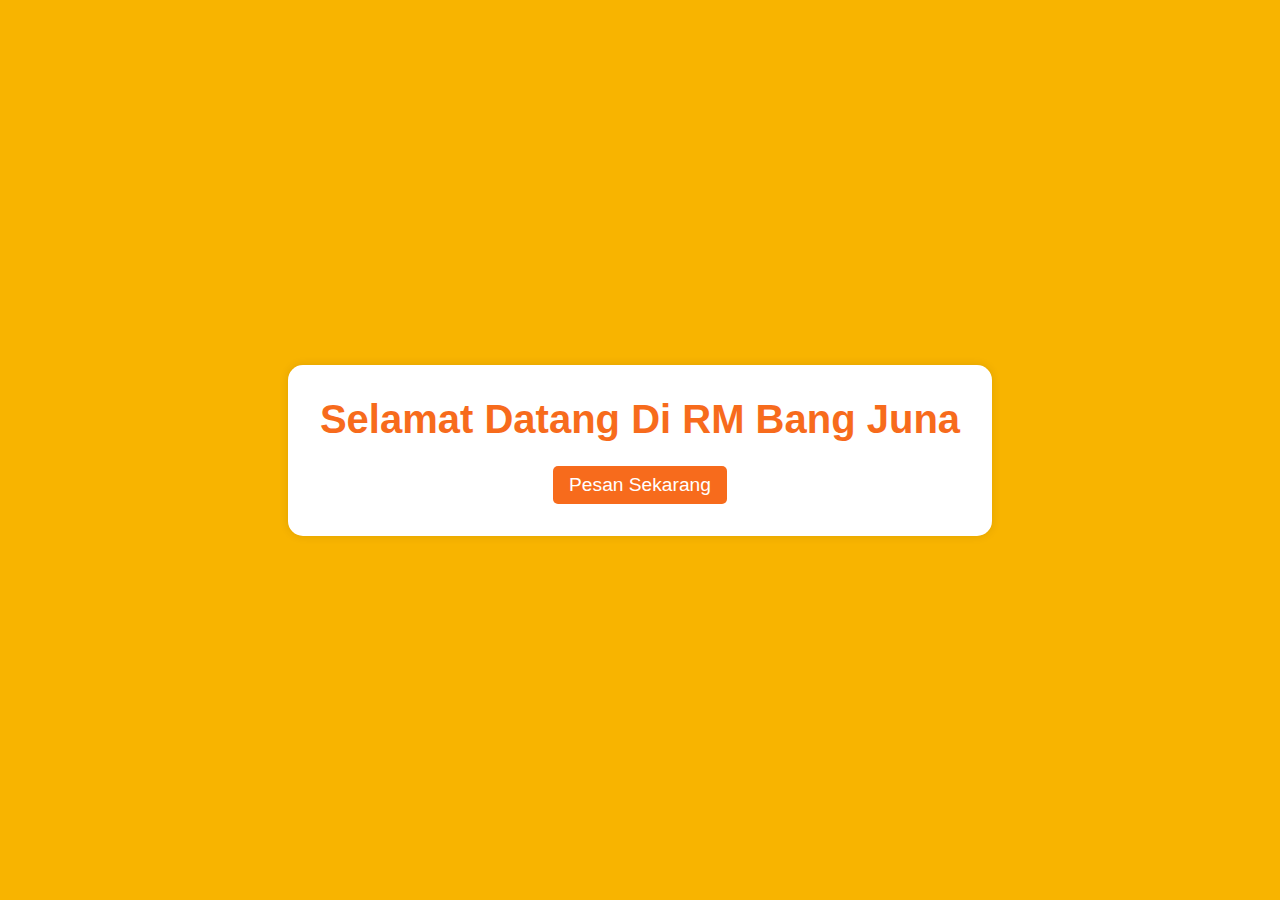
<file: index.html>
<!DOCTYPE html>
<html lang="en">
  <head>
    <meta charset="UTF-8" />
    <meta name="viewport" content="width=device-width, initial-scale=1.0" />
    <title>Animasi Rumah Makan</title>
    <link rel="stylesheet" href="style.css" />
  </head>
  <body>
    <div class="restaurant-container">
      <div class="restaurant">
        <h1>Selamat Datang Di RM Bang Juna</h1>
        <button id="orderButton">Pesan Sekarang</button>
      </div>
    </div>
    <script src="script.js"></script>
  </body>
</html>
</file>
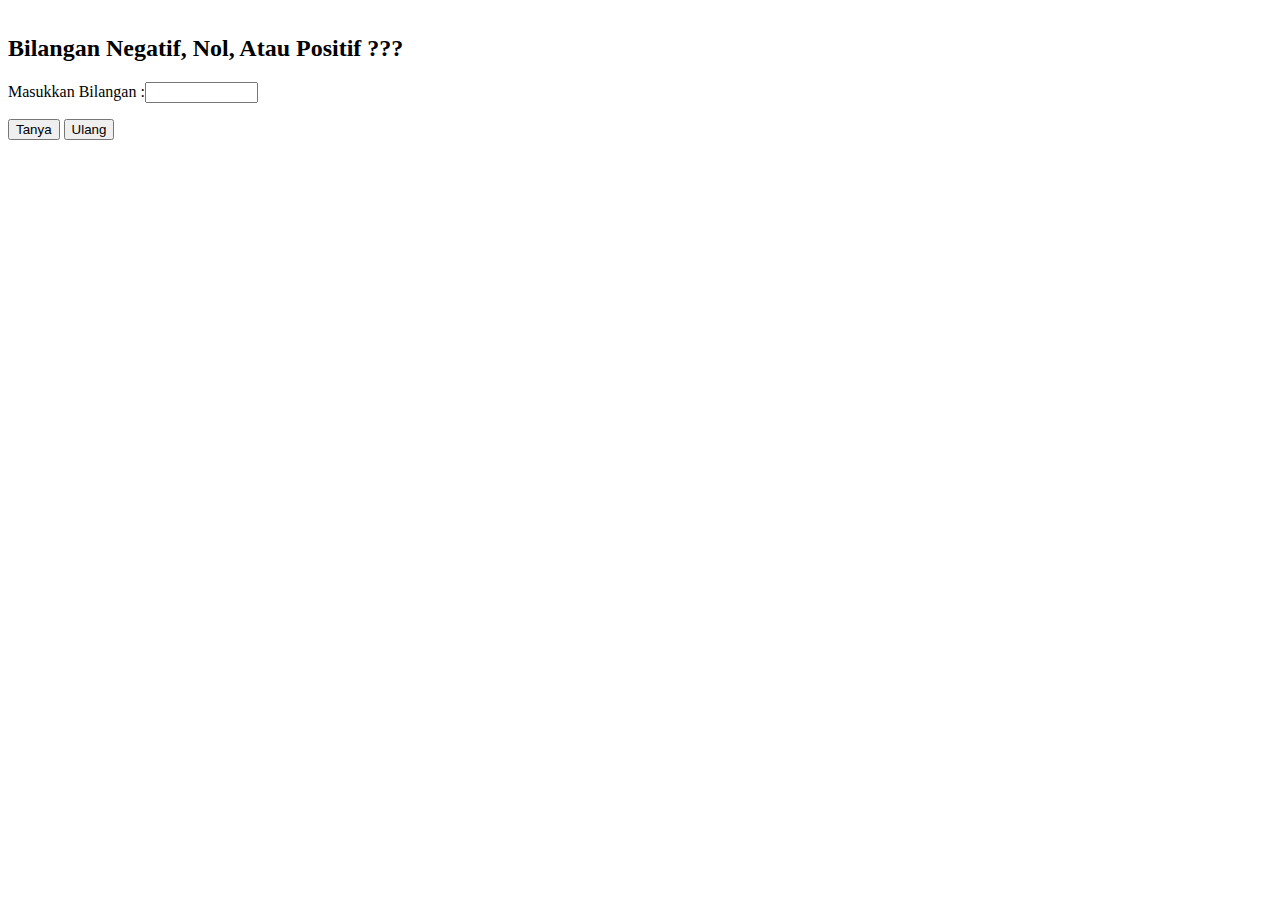
<file: latihan1.html>
<HTML> 
    <HEAD><TITLE>Percabangan IF-ELSE</TITLE></HEAD> 
    <BODY> 
    <SCRIPT language="JavaScript"> 
    <!-- 
    function tanyabilangan() 
    { 
     var bil = parseFloat(document.fform.bilangan.value); 
     var jenis = " "; 
     if(isNaN(bil)) 
     { 
     alert("Anda Belum memasukkan Bilangan"); 
     } 
     else 
     { 
     if (bil > 0) 
     { 
     jenis = " Adalah bilangan Positif"; 
     } 
     else if (bil < 0) 
     { 
     jenis = " Adalah bilangan Negatif"; 
     } 
     else 
     { 
     jenis = " Adalah Nol"; 
     } 
     alert (bil+" "+jenis); 
     } 
    } 
    //--></SCRIPT> 
    <FORM NAME ="fform"> 
    <H2><BR>Bilangan Negatif, Nol, Atau Positif ???</H2> 
    Masukkan Bilangan :<input type="text" size="11" name="bilangan"> 
    <P> 
    <INPUT TYPE="button" value="Tanya" onclick="tanyabilangan()"> 
    <INPUT TYPE="reset" value="Ulang"> </p> 
    </FORM> 
    </BODY> 
    </HTML>
</file>
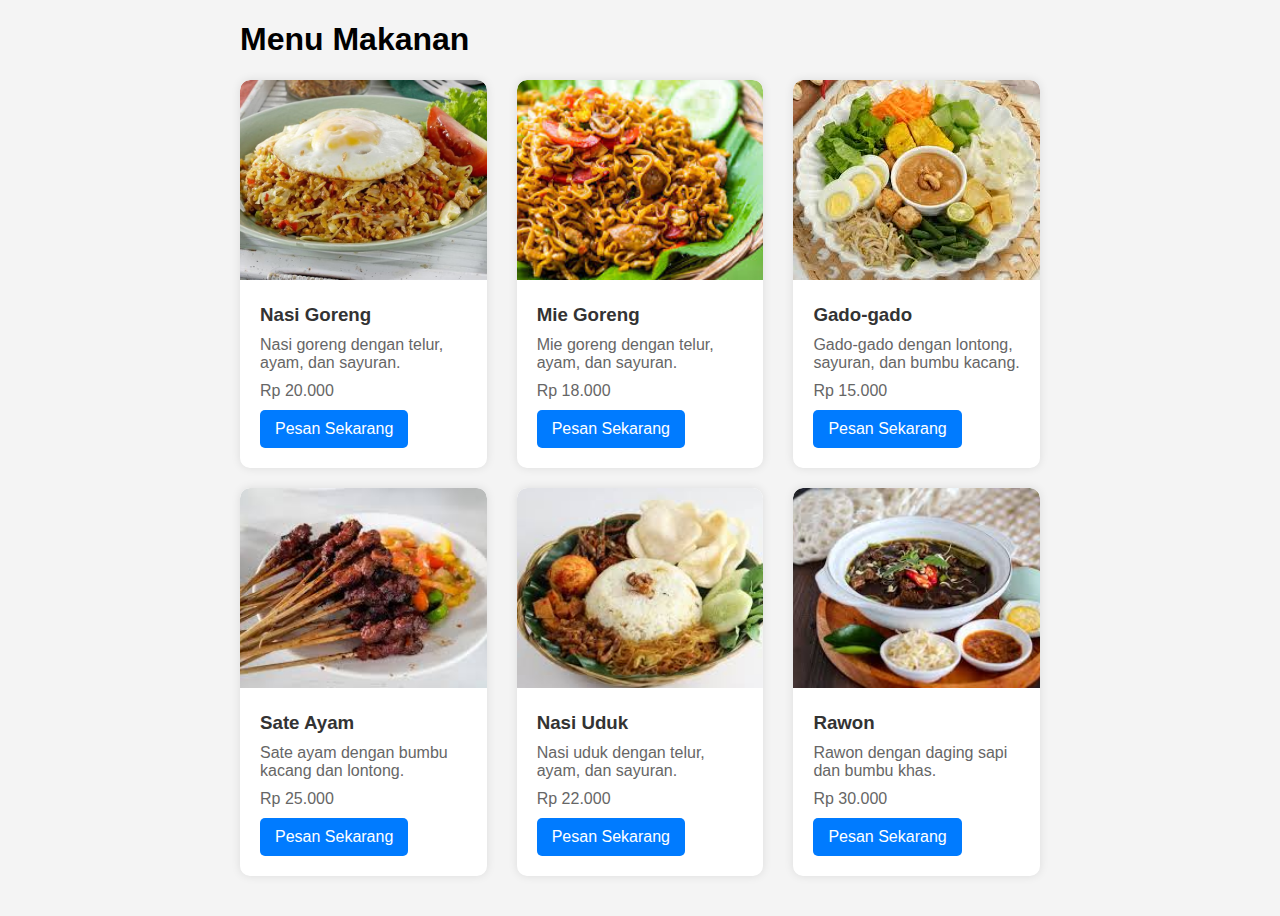
<file: menu.html>
<!DOCTYPE html>
<html lang="en">
<head>
    <meta charset="UTF-8">
    <meta name="viewport" content="width=device-width, initial-scale=1.0">
    <title>Menu Makanan</title>
    <style>
        body {
            font-family: Arial, sans-serif;
            margin: 0;
            padding: 0;
            background-color: #f4f4f4;
        }
        .container {
            max-width: 800px;
            margin: 20px auto;
        }
        .menu {
            display: flex;
            flex-wrap: wrap;
            justify-content: space-between;
        }
        .menu-item {
            width: calc(33.33% - 20px);
            margin-bottom: 20px;
            background-color: #fff;
            border-radius: 10px;
            overflow: hidden;
            box-shadow: 0 0 10px rgba(0,0,0,0.1);
            transition: transform 0.3s ease;
        }
        .menu-item:hover {
            transform: translateY(-5px);
        }
        .menu-item img {
            width: 100%;
            height: 200px;
            object-fit: cover;
            border-radius: 10px 10px 0 0;
        }
        .menu-item-content {
            padding: 20px;
        }
        .menu-item h3 {
            margin: 0;
            color: #333;
        }
        .menu-item p {
            margin: 10px 0;
            color: #666;
        }
        .order-link {
            text-decoration: none;
            color: #fff;
            background-color: #007bff;
            padding: 10px 15px;
            border-radius: 5px;
            display: inline-block;
            text-align: center;
        }
        .order-link:hover {
            background-color: #0056b3;
        }
    </style>
</head>
<body>
    <div class="container">
        <h1>Menu Makanan</h1>
        <div class="menu">
            <div class="menu-item">
                <img src="nasgor.jpg" alt="Food 1">
                <div class="menu-item-content">
                    <h3>Nasi Goreng</h3>
                    <p>Nasi goreng dengan telur, ayam, dan sayuran.</p>
                    <p>Rp 20.000</p>
                    <a href="pesan.html" class="order-link">Pesan Sekarang</a>
                </div>
            </div>
            <div class="menu-item">
                <img src="mie.jpg" alt="Food 2">
                <div class="menu-item-content">
                    <h3>Mie Goreng</h3>
                    <p>Mie goreng dengan telur, ayam, dan sayuran.</p>
                    <p>Rp 18.000</p>
                    <a href="pesan.html" class="order-link">Pesan Sekarang</a>
                </div>
            </div>
            <div class="menu-item">
                <img src="gado.jpg" alt="Food 3">
                <div class="menu-item-content">
                    <h3>Gado-gado</h3>
                    <p>Gado-gado dengan lontong, sayuran, dan bumbu kacang.</p>
                    <p>Rp 15.000</p>
                    <a href="pesan.html" class="order-link">Pesan Sekarang</a>
                </div>
            </div>
            <div class="menu-item">
                <img src="sate.jpg" alt="Food 4">
                <div class="menu-item-content">
                    <h3>Sate Ayam</h3>
                    <p>Sate ayam dengan bumbu kacang dan lontong.</p>
                    <p>Rp 25.000</p>
                    <a href="pesan.html" class="order-link">Pesan Sekarang</a>
                </div>
            </div>
            <div class="menu-item">
                <img src="nasi.jpg" alt="Food 5">
                <div class="menu-item-content">
                    <h3>Nasi Uduk</h3>
                    <p>Nasi uduk dengan telur, ayam, dan sayuran.</p>
                    <p>Rp 22.000</p>
                    <a href="pesan.html" class="order-link">Pesan Sekarang</a>
                </div>
            </div>
            <div class="menu-item">
                <img src="rawon.jpg" alt="Food 6">
                <div class="menu-item-content">
                    <h3>Rawon</h3>
                    <p>Rawon dengan daging sapi dan bumbu khas.</p>
                    <p>Rp 30.000</p>
                    <a href="pesan.html" class="order-link">Pesan Sekarang</a>
                </div>
            </div>
        </div>
    </div>
</body>
</html>
</file>
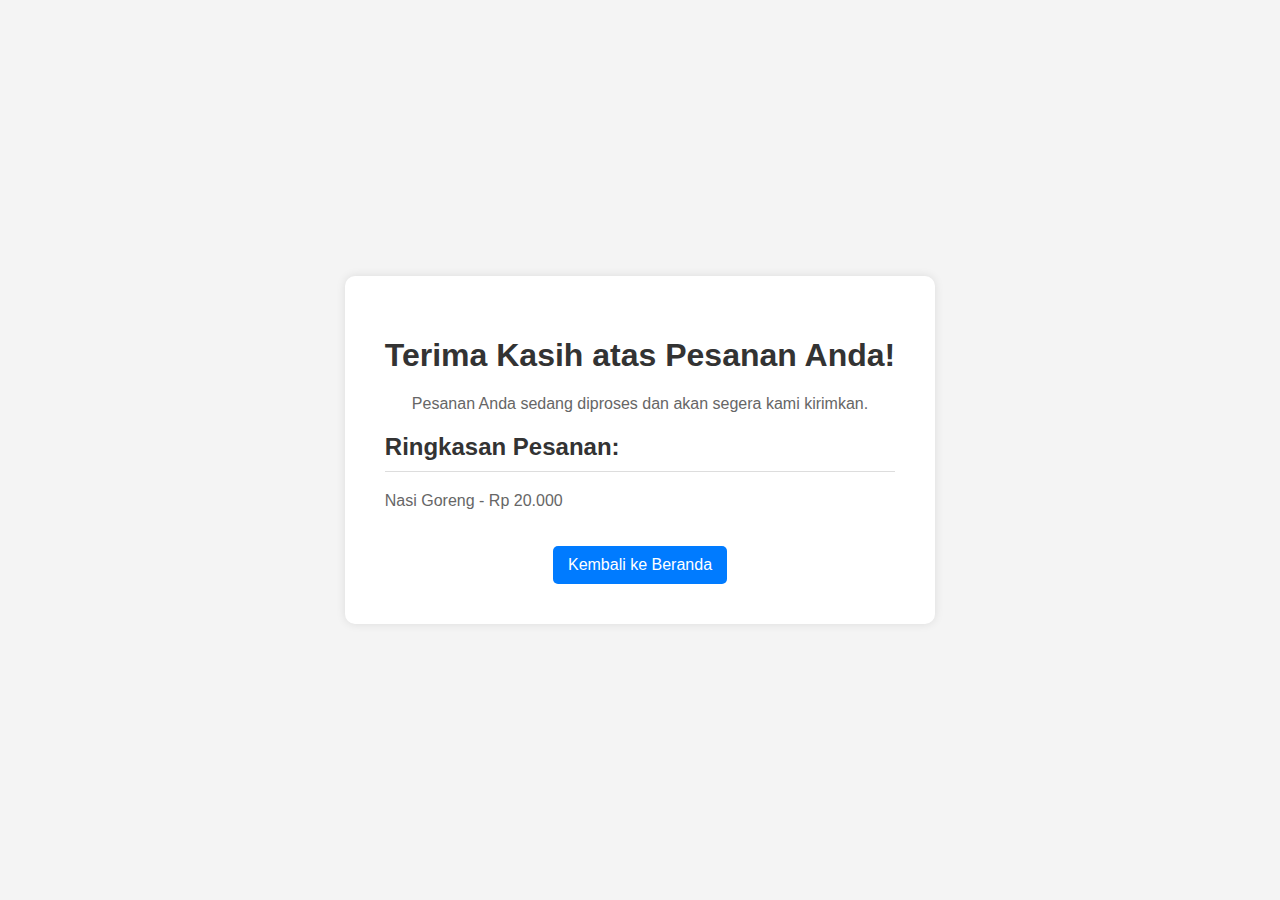
<file: pesan.html>
<!DOCTYPE html>
<html lang="en">
<head>
    <meta charset="UTF-8">
    <meta name="viewport" content="width=device-width, initial-scale=1.0">
    <title>Terima Kasih atas Pesanan Anda</title>
    <style>
        body {
            font-family: Arial, sans-serif;
            margin: 0;
            padding: 0;
            background-color: #f4f4f4;
            display: flex;
            justify-content: center;
            align-items: center;
            height: 100vh;
        }
        .thank-you-container {
            background-color: #fff;
            padding: 40px;
            border-radius: 10px;
            box-shadow: 0 0 10px rgba(0,0,0,0.1);
            text-align: center;
        }
        .thank-you-container h1 {
            color: #333;
        }
        .thank-you-container p {
            color: #666;
        }
        .order-summary {
            margin-top: 20px;
            text-align: left;
        }
        .order-summary h2 {
            color: #333;
            border-bottom: 1px solid #ddd;
            padding-bottom: 10px;
        }
        .order-summary ul {
            list-style-type: none;
            padding: 0;
        }
        .order-summary li {
            color: #666;
            margin-bottom: 10px;
        }
        .back-to-home {
            margin-top: 20px;
            display: inline-block;
            text-decoration: none;
            color: #fff;
            background-color: #007bff;
            padding: 10px 15px;
            border-radius: 5px;
        }
        .back-to-home:hover {
            background-color: #0056b3;
        }
    </style>
</head>
<body>
    <div class="thank-you-container">
        <h1>Terima Kasih atas Pesanan Anda!</h1>
        <p>Pesanan Anda sedang diproses dan akan segera kami kirimkan.</p>
        <div class="order-summary">
            <h2>Ringkasan Pesanan:</h2>
            <ul>
                <li>Nasi Goreng - Rp 20.000</li>
                <!-- Tambahkan item lain sesuai pesanan -->
            </ul>
        </div>
        <a href="index.html" class="back-to-home">Kembali ke Beranda</a>
    </div>
</body>
</html>
</file>
<file: style.css>
body {
  margin: 0;
  padding: 0;
  display: flex;
  justify-content: center;
  align-items: center;
  height: 100vh;
  background-color: #f8b400;
  font-family: "Arial", sans-serif;
}

.restaurant-container {
  display: flex;
  justify-content: center;
  align-items: center;
  width: 100%;
  height: 100%;
}

.restaurant {
  text-align: center;
  background-color: #fff;
  padding: 2rem;
  border-radius: 15px;
  box-shadow: 0 0 10px rgba(0, 0, 0, 0.1);
  animation: slideIn 1s ease-out;
}

.restaurant h1 {
  margin: 0;
  font-size: 2.5rem;
  color: #f76b1c;
}

#orderButton {
  margin-top: 1.5rem;
  padding: 0.5rem 1rem;
  font-size: 1.2rem;
  color: #fff;
  background-color: #f76b1c;
  border: none;
  border-radius: 5px;
  cursor: pointer;
  transition: background-color 0.3s ease;
}

#orderButton:hover {
  background-color: #d15911;
}

@keyframes slideIn {
  from {
    transform: translateY(100%);
    opacity: 0;
  }
  to {
    transform: translateY(0);
    opacity: 1;
  }
}
</file>
